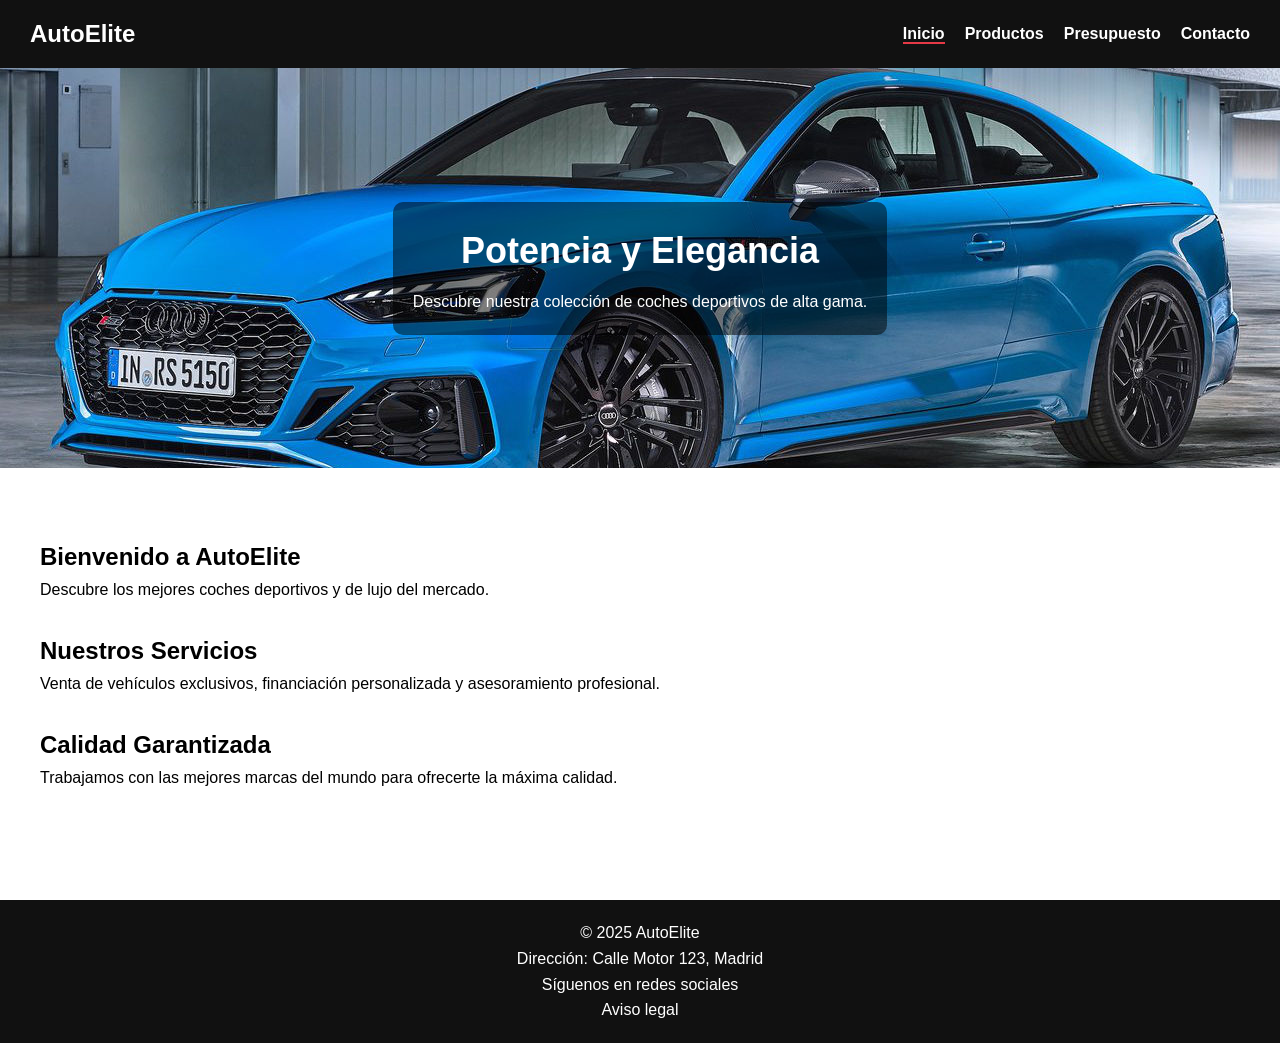
<file: index.html>
<!DOCTYPE html>
<html lang="es">
<head>
    <meta charset="UTF-8">
    <meta name="viewport" content="width=device-width, initial-scale=1.0">
    <title>AutoElite - Coches de Alta Gama</title>

    <!-- Enlace al CSS -->
    <link rel="stylesheet" href="css/styles.css">
</head>

<body>

    <!-- HEADER -->
    <header>
        <div class="logo">
            <h1>AutoElite</h1>
        </div>

        <nav>
            <ul>
                <li><a href="index.html" class="activo">Inicio</a></li>
                <li><a href="productos.html">Productos</a></li>
                <li><a href="presupuesto.html">Presupuesto</a></li>
                <li><a href="contacto.html">Contacto</a></li>
            </ul>
        </nav>
    </header>
<section class="hero">
    <div class="hero-text">
        <h2>Potencia y Elegancia</h2>
        <p>Descubre nuestra colección de coches deportivos de alta gama.</p>
    </div>
</section>
    <!-- CONTENIDO PRINCIPAL -->
    <main>

        <section>
            <h2>Bienvenido a AutoElite</h2>
            <p>Descubre los mejores coches deportivos y de lujo del mercado.</p>
        </section>

        <section>
            <h2>Nuestros Servicios</h2>
            <p>Venta de vehículos exclusivos, financiación personalizada y asesoramiento profesional.</p>
        </section>

        <section>
            <h2>Calidad Garantizada</h2>
            <p>Trabajamos con las mejores marcas del mundo para ofrecerte la máxima calidad.</p>
        </section>

    </main>

    <!-- FOOTER -->
    <footer>
        <p>© 2025 AutoElite</p>
        <p>Dirección: Calle Motor 123, Madrid</p>
        <p>Síguenos en redes sociales</p>
        <p>Aviso legal</p>
    </footer>

</body>
</html>
</file>
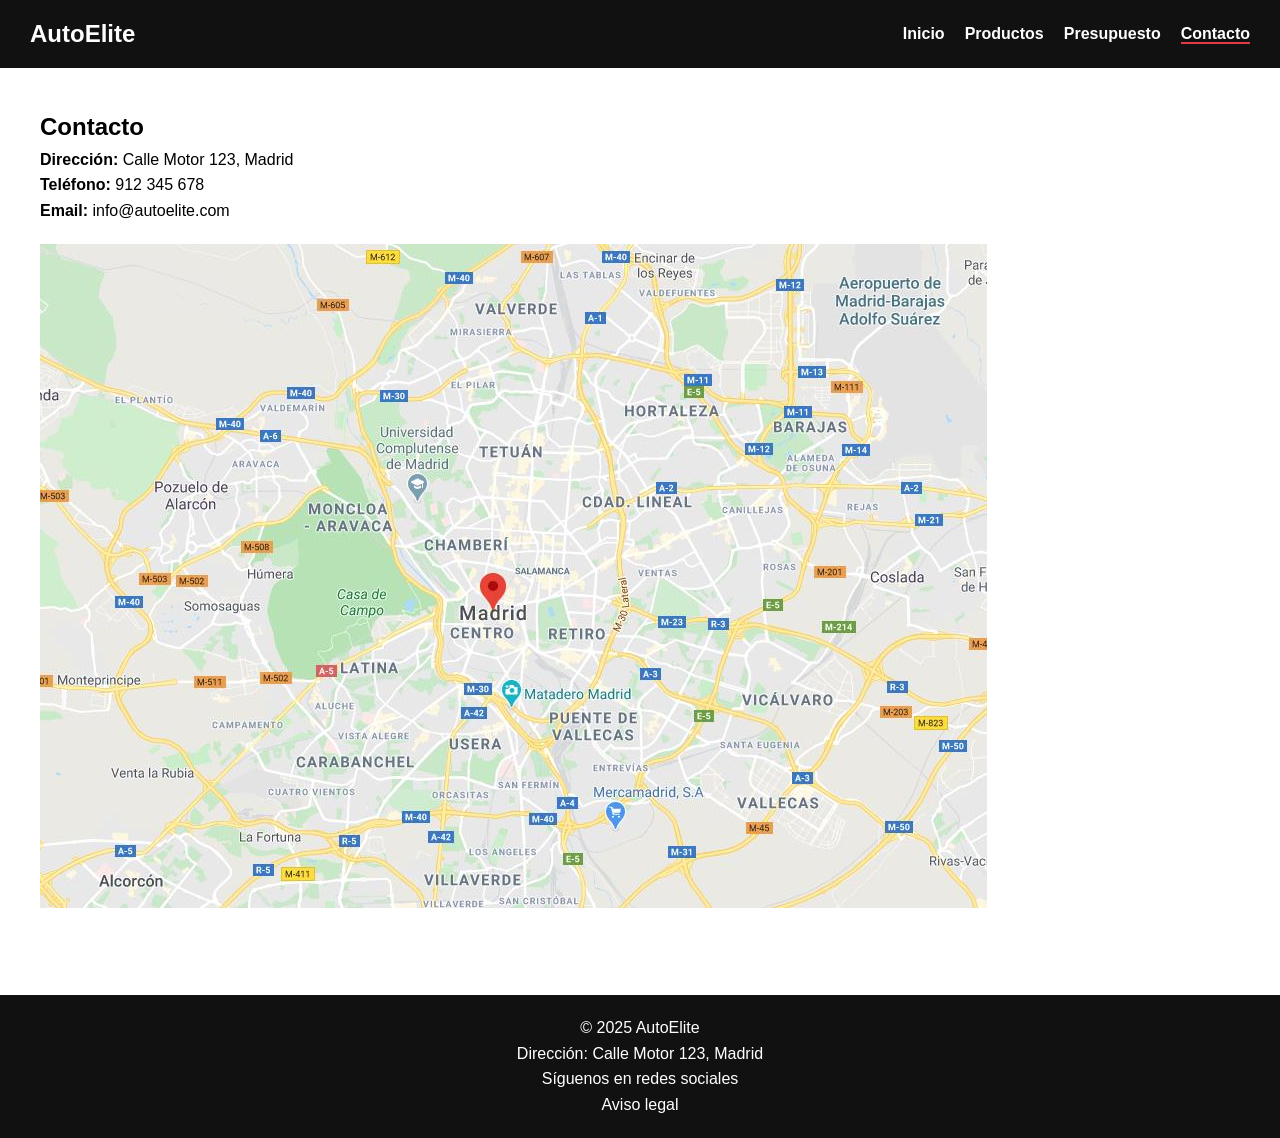
<file: contacto.html>
<!DOCTYPE html>
<html lang="es">
<head>
    <meta charset="UTF-8">
    <meta name="viewport" content="width=device-width, initial-scale=1.0">
    <title>Contacto - AutoElite</title>

    <link rel="stylesheet" href="css/styles.css">
</head>

<body>

<header>
    <div class="logo">
        <h1>AutoElite</h1>
    </div>

    <nav>
        <ul>
            <li><a href="index.html">Inicio</a></li>
            <li><a href="productos.html">Productos</a></li>
            <li><a href="presupuesto.html">Presupuesto</a></li>
            <li><a href="contacto.html" class="activo">Contacto</a></li>
        </ul>
    </nav>
</header>

<main>

    <h2>Contacto</h2>

    <p><strong>Dirección:</strong> Calle Motor 123, Madrid</p>
    <p><strong>Teléfono:</strong> 912 345 678</p>
    <p><strong>Email:</strong> info@autoelite.com</p>

    <img src="images/mapa.jpg" alt="Mapa ubicación" style="max-width:100%; margin-top:20px;">

</main>

<footer>
    <p>© 2025 AutoElite</p>
    <p>Dirección: Calle Motor 123, Madrid</p>
    <p>Síguenos en redes sociales</p>
    <p>Aviso legal</p>
</footer>

</body>
</html>
</file>
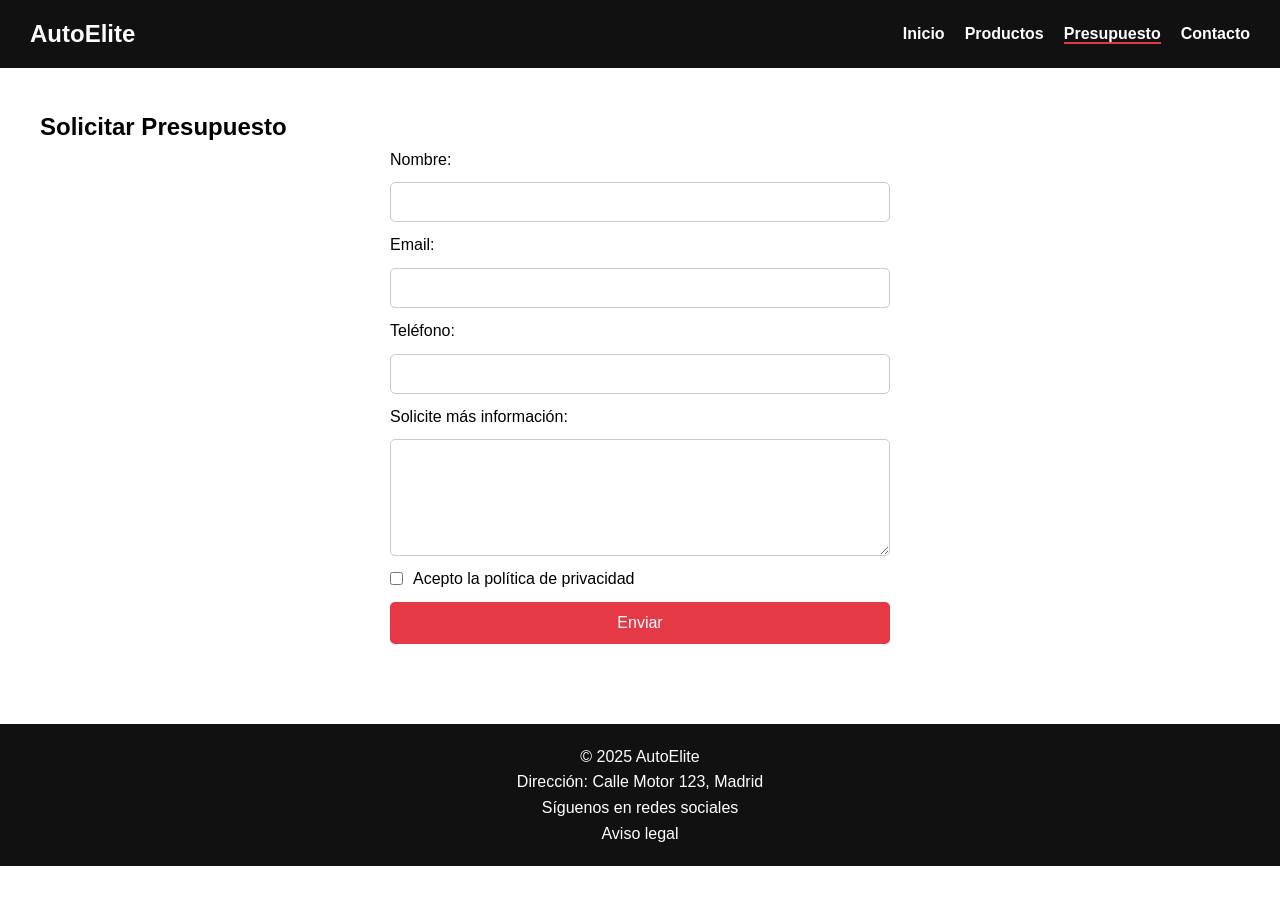
<file: presupuesto.html>
<!DOCTYPE html>
<html lang="es">
<head>
    <meta charset="UTF-8">
    <meta name="viewport" content="width=device-width, initial-scale=1.0">
    <title>Presupuesto - AutoElite</title>

    <link rel="stylesheet" href="css/styles.css">
</head>

<body>

<header>
    <div class="logo">
        <h1>AutoElite</h1>
    </div>

    <nav>
        <ul>
            <li><a href="index.html">Inicio</a></li>
            <li><a href="productos.html">Productos</a></li>
            <li><a href="presupuesto.html" class="activo">Presupuesto</a></li>
            <li><a href="contacto.html">Contacto</a></li>
        </ul>
    </nav>
</header>

<main>

    <h2>Solicitar Presupuesto</h2>

    <form>

        <label>Nombre:</label>
        <input type="text" name="nombre" required>

        <label>Email:</label>
        <input type="email" name="email" required>

        <label>Teléfono:</label>
        <input type="tel" name="telefono" required>

        <label>Solicite más información:</label>
        <textarea name="mensaje" rows="5" required></textarea>

        <div class="checkbox">
            <input type="checkbox" required>
            <label>Acepto la política de privacidad</label>
        </div>

        <button type="submit">Enviar</button>

    </form>

</main>

<footer>
    <p>© 2025 AutoElite</p>
    <p>Dirección: Calle Motor 123, Madrid</p>
    <p>Síguenos en redes sociales</p>
    <p>Aviso legal</p>
</footer>

</body>
</html>
</file>
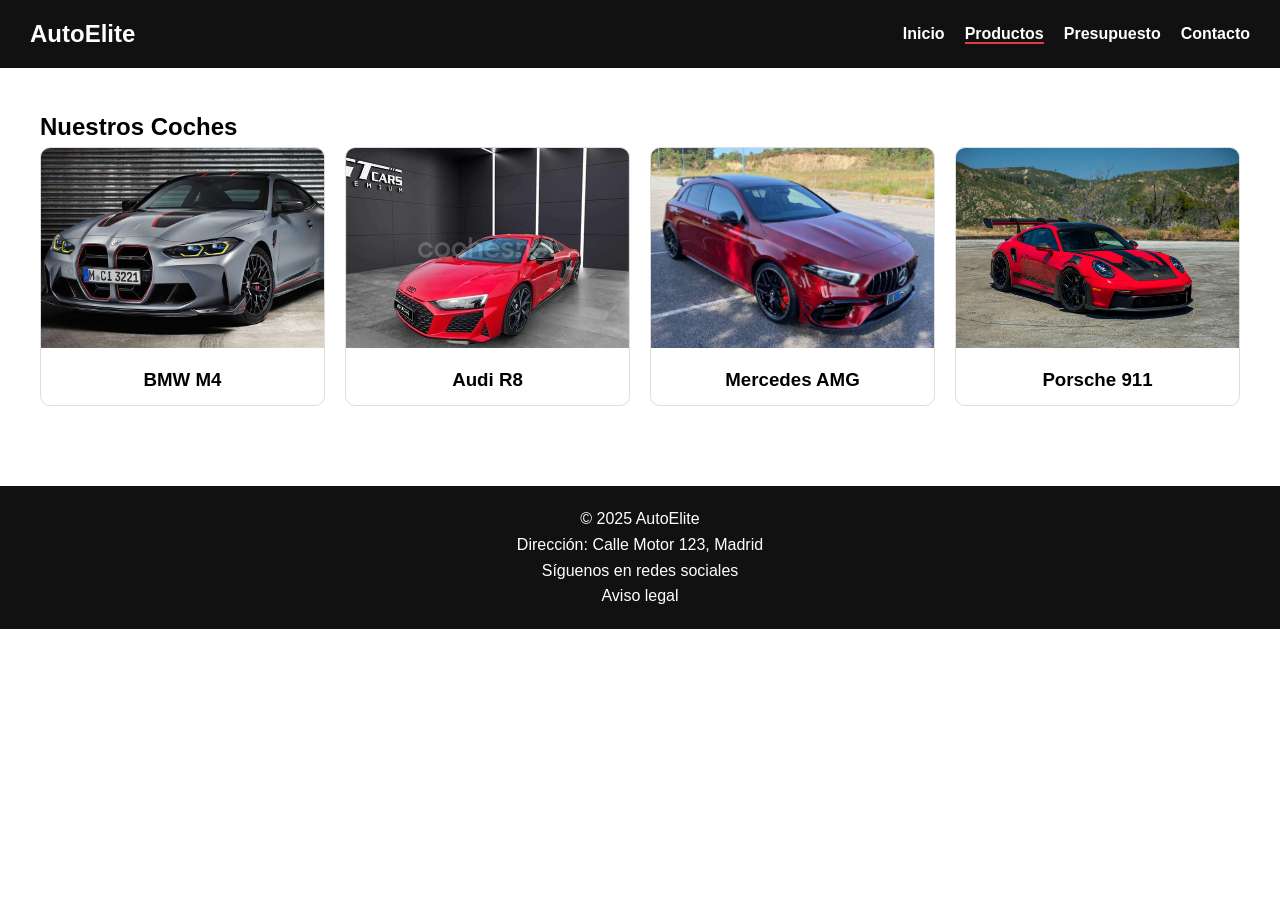
<file: productos.html>
<!DOCTYPE html>
<html lang="es">
<head>
    <meta charset="UTF-8">
    <meta name="viewport" content="width=device-width, initial-scale=1.0">
    <title>Productos - AutoElite</title>

    <link rel="stylesheet" href="css/styles.css">
</head>

<body>

<header>
    <div class="logo">
        <h1>AutoElite</h1>
    </div>

    <nav>
        <ul>
            <li><a href="index.html">Inicio</a></li>
            <li><a href="productos.html" class="activo">Productos</a></li>
            <li><a href="presupuesto.html">Presupuesto</a></li>
            <li><a href="contacto.html">Contacto</a></li>
        </ul>
    </nav>
</header>

<main>

    <h2>Nuestros Coches</h2>

    <div class="galeria">

        <div class="card">
            <img src="images/coche1.jpg" alt="Coche 1">
            <h3>BMW M4</h3>
        </div>

        <div class="card">
            <img src="images/coche2.jpg" alt="Coche 2">
            <h3>Audi R8</h3>
        </div>

        <div class="card">
            <img src="images/coche3.jpg" alt="Coche 3">
            <h3>Mercedes AMG</h3>
        </div>

        <div class="card">
            <img src="images/coche4.jpg" alt="Coche 4">
            <h3>Porsche 911</h3>
        </div>

    </div>

</main>

<footer>
    <p>© 2025 AutoElite</p>
    <p>Dirección: Calle Motor 123, Madrid</p>
    <p>Síguenos en redes sociales</p>
    <p>Aviso legal</p>
</footer>

</body>
</html>
</file>
<file: css/styles.css>
/* RESET BÁSICO */
* {
    margin: 0;
    padding: 0;
    box-sizing: border-box;
}

/* BODY */
body {
    font-family: Arial, Helvetica, sans-serif;
    line-height: 1.6;
}

/* HEADER */
header {
    background-color: #111;
    color: white;
    padding: 15px 30px;
    display: flex;
    justify-content: space-between;
    align-items: center;
}

/* LOGO */
.logo h1 {
    font-size: 24px;
}

/* MENÚ */
nav ul {
    list-style: none;
    display: flex;
    gap: 20px;
}

nav a {
    color: white;
    text-decoration: none;
    font-weight: bold;
}

nav a:hover {
    color: #e63946;
}

/* LINK ACTIVO */
.activo {
    border-bottom: 2px solid #e63946;
}

/* MAIN */
main {
    padding: 40px;
}

section {
    margin-bottom: 30px;
}

/* FOOTER */
footer {
    background-color: #111;
    color: white;
    text-align: center;
    padding: 20px;
    margin-top: 40px;
}
/* HERO */
.hero {
    background-image: url("../images/coche.jpg");
    background-size: cover;
    background-position: center;
    height: 400px;
    display: flex;
    align-items: center;
    justify-content: center;
    color: white;
    text-align: center;
}

.hero-text {
    background-color: rgba(0,0,0,0.5);
    padding: 20px;
    border-radius: 10px;
}
.hero h2 {
    font-size: 36px;
    margin-bottom: 10px;
}
/* GALERÍA */
.galeria {
    display: grid;
    grid-template-columns: repeat(auto-fit, minmax(250px, 1fr));
    gap: 20px;
}

.card {
    border: 1px solid #ddd;
    border-radius: 10px;
    overflow: hidden;
    text-align: center;
    background: white;
}

.card img {
    width: 100%;
    height: 200px;
    object-fit: cover;
}

.card h3 {
    padding: 10px;
}
/* FORMULARIO */
form {
    max-width: 500px;
    margin: auto;
    display: flex;
    flex-direction: column;
    gap: 10px;
}

input, textarea {
    padding: 10px;
    border: 1px solid #ccc;
    border-radius: 5px;
    font-size: 16px;
}

button {
    background-color: #e63946;
    color: white;
    border: none;
    padding: 12px;
    cursor: pointer;
    border-radius: 5px;
    font-size: 16px;
}

button:hover {
    background-color: #c1121f;
}

.checkbox {
    display: flex;
    gap: 10px;
    align-items: center;
}
</file>
